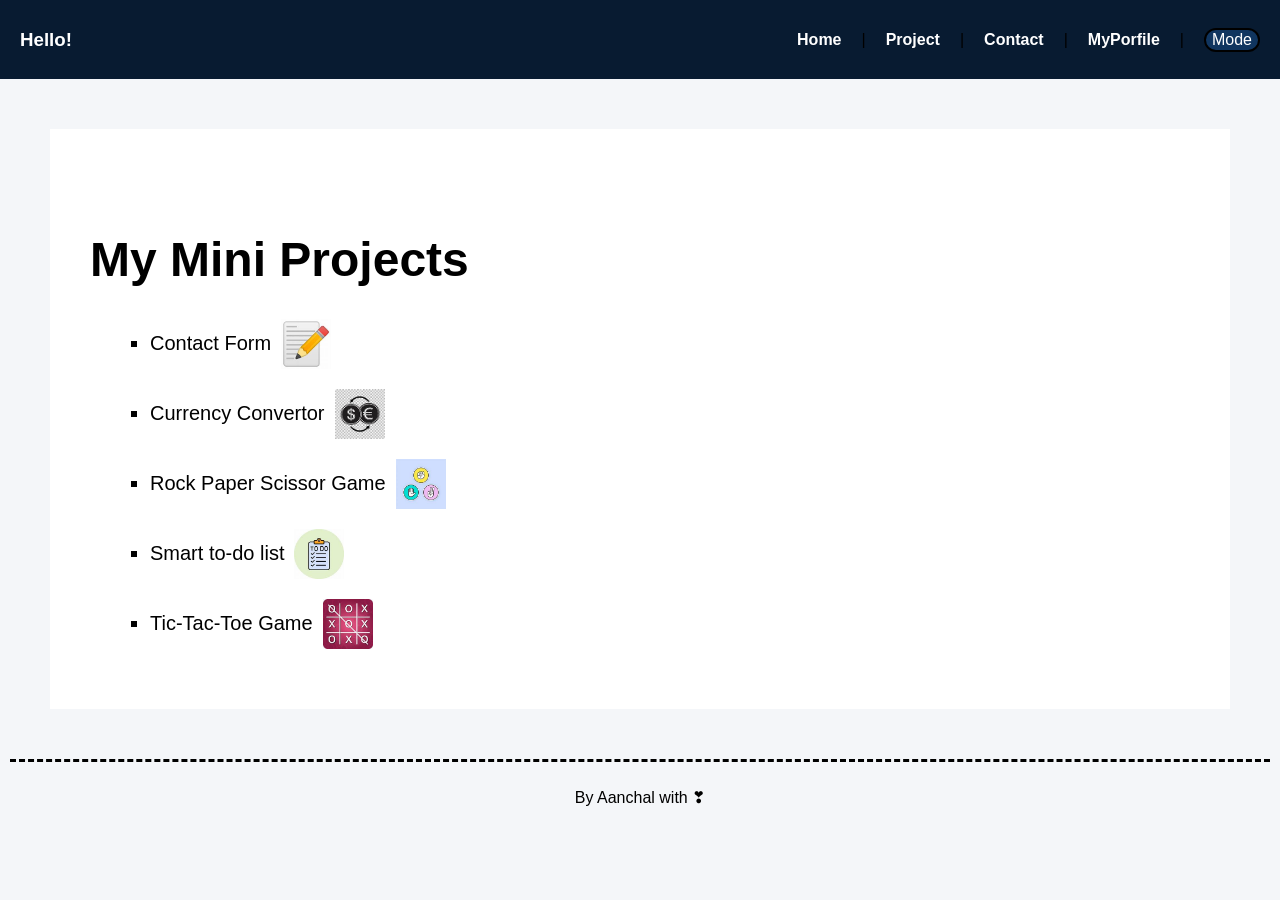
<file: mini_project/index.html>
<!DOCTYPE html>
<html lang="en">
<head>
    <meta charset="UTF-8">
    <meta name="viewport" content="width=device-width, initial-scale=1.0">
    <title>Projects</title>
    <link rel="stylesheet" href="style.css">
    <script src="script.js" defer></script>
</head>
<body>
    <header>
            <nav>
                <h3>Hello!</h3>
                 <div>
                    <a href="#">Home</a> |        
                    <a href="#">Project</a> |
                    <a href="#">Contact</a> |
                    <a href="#">MyPorfile</a> |
                    <button id="modeBtn">Mode</button>
                </div>
            </nav>
    </header>  
    <div class="main">
        <div class="project-container">
            <h1>My Mini Projects</h1>
            <div class="projects">
                <ul>
                    <li>
                        <div class="project">
                            <a href="./contactForm/index.html">Contact Form</a>
                            <img src="./Images/Form.jpeg" alt="Form">
                        </div>
                    </li>
                    <li>
                        <div class="project">
                            <a href="./CurrencyConvertor/index.html">Currency Convertor</a>
                            <img src="./Images/Converter.jpeg" alt="Converter">
                        </div>
                    </li>
                    <li>
                        <div class="project">
                            <a href="./RockPaperScissor/index.html">Rock Paper Scissor Game</a>
                            <img src="./Images/rockpaperscissor.jpeg" alt="Game">
                        </div>
                    </li>
                    <li>
                        <div class="project">
                            <a href="./Smart to-do list/index.html">Smart to-do list</a>
                            <img src="./Images/todolist.jpeg" alt="App">
                        </div>
                    </li>
                    <li>
                        <div class="project">
                            <a href="./TicTacToe/index.html">Tic-Tac-Toe Game</a>
                            <img src="./Images/tictactoe.jpeg" alt="Game">
                        </div>
                    </li>
                </ul>
            </div>
        </div>
    </div>
    <div class="footer">
        <p>By Aanchal with &#10083;</p>
    </div>
</body>
</html>
</file>
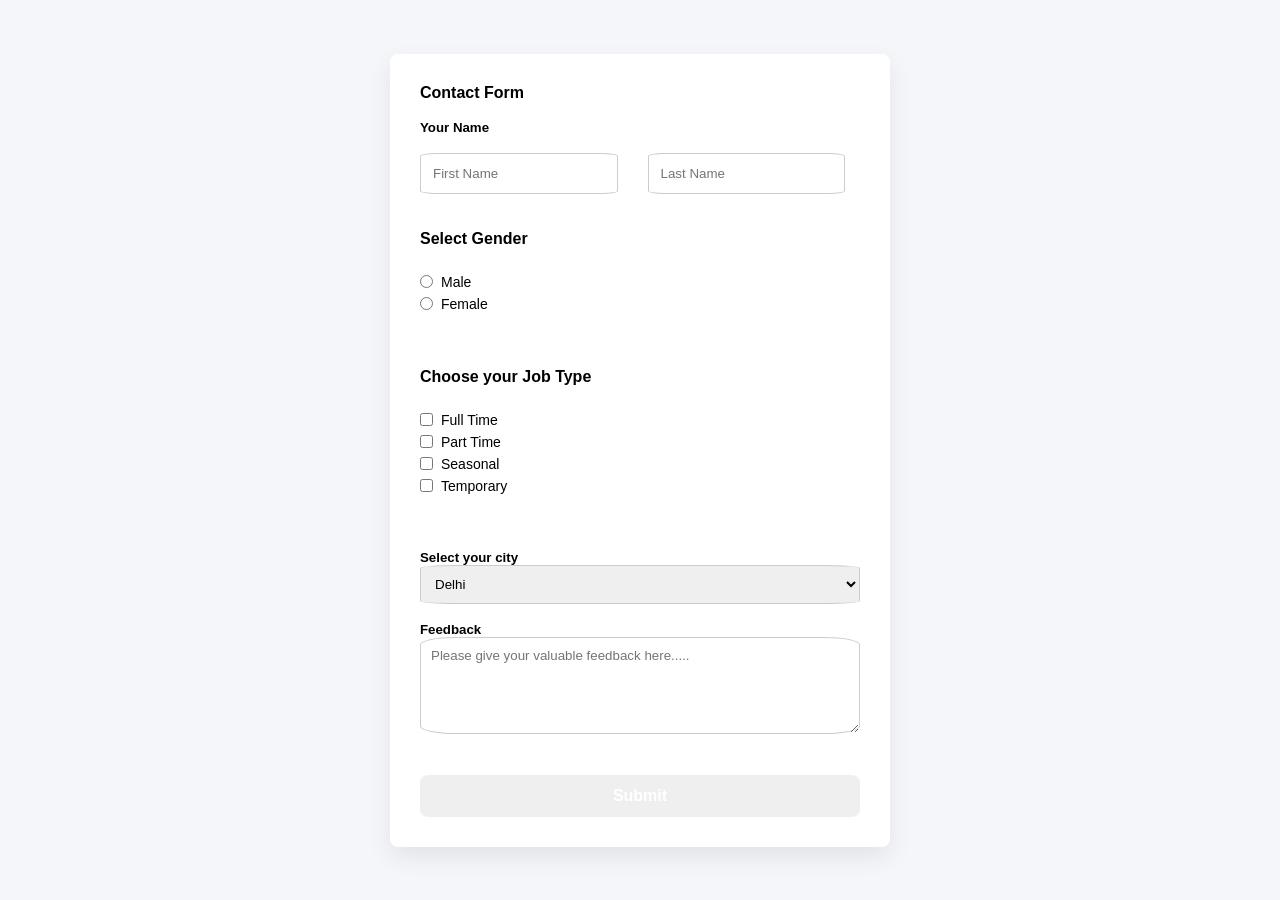
<file: mini_project/contactForm/index.html>
<!DOCTYPE html>
<html lang="en">
<head>
    <meta charset="UTF-8">
    <meta name="viewport" content="width=device-width, initial-scale=1.0">
    <title>Contact Form</title>
    <link rel="stylesheet" href="style.css">
    <script src="script.js" defer></script>
</head>
<body>
    <form id="contactForm">
            <h4>Contact Form</h4>
            <br>
                <h5>Your Name</h5>
                <br>
                <div class="name-row">
                    <input type="text" placeholder="First Name" id="firstName" required>
                    <p class="error" id="firstNameError"></p>
                    <input type="text" placeholder="Last Name" id="lastName" required>
                    <p class="error" id="lastNameError" ></p>
                </div>
                <br><br>
                <div class="option-group">
                    <spam class="group-tittle">Select Gender</spam>
                    <br>
                    <label for="male" class="option">
                        <input type="radio" value="male" name="gender"  id="male">
                        Male
                    </label>
                   
                    <label for="female" class="option">
                        <input type="radio" value="female" name="gender" id="female">
                        Female
                    </label>
                </div>
                <p class="error" id="genderError"></p>
                
                <br><br>
                <div class="option-group">
                    <spam class="group-tittle">Choose your Job Type</spam>
                    <br>
                    <label for="fullTime" class="option">
                        <input type="checkbox" value="fullTime" name="job" id="fullTime">
                        Full Time
                    </label>
               
                    <label for="partTime" class="option">
                        <input type="checkbox" value="partTime" name="job" id="partTime">
                        Part Time
                    </label>
                
                    <label for="seasonal" class="option">
                        <input type="checkbox" value="seasonal" name="job" id="seasonal">
                        Seasonal
                    </label>
                
                    <label for="temporary" class="option">
                        <input type="checkbox" value="temporary" name="job" id="temporary">
                        Temporary
                    </label>
                </div>
                <br><br>
                <h5>Select your city</h5>
                <select name="city">
                    <option value="delhi">Delhi</option>
                    <option value="pune">Pune</option>
                    <option value="Banglore">Banglore</option>
                    <option value="chhenai">Chhenai</option>
                </select>
                <br><br>
                <h5>Feedback</h5>
                <textarea name="feedback" id="feedback" placeholder="Please give your valuable feedback here....." rows="5"></textarea>
                <p class="error" id="feedbackError"></p>
                <br>
                <div class="btn-container">
                    <button type="submit" id="submitBtn">Submit</button>
                </div>
    </form>
    <div id="successModal" class="modal">
        <div class="modal-content">
            <div class="sucess-icon">&check;</div>
            <h2>Success!</h2>
            <p id="successMessage">Your form was submitted successfully! &#127882</p>
            <button id="closeModal">Close</button>
        </div>
    </div>
</body>
</html>
</file>
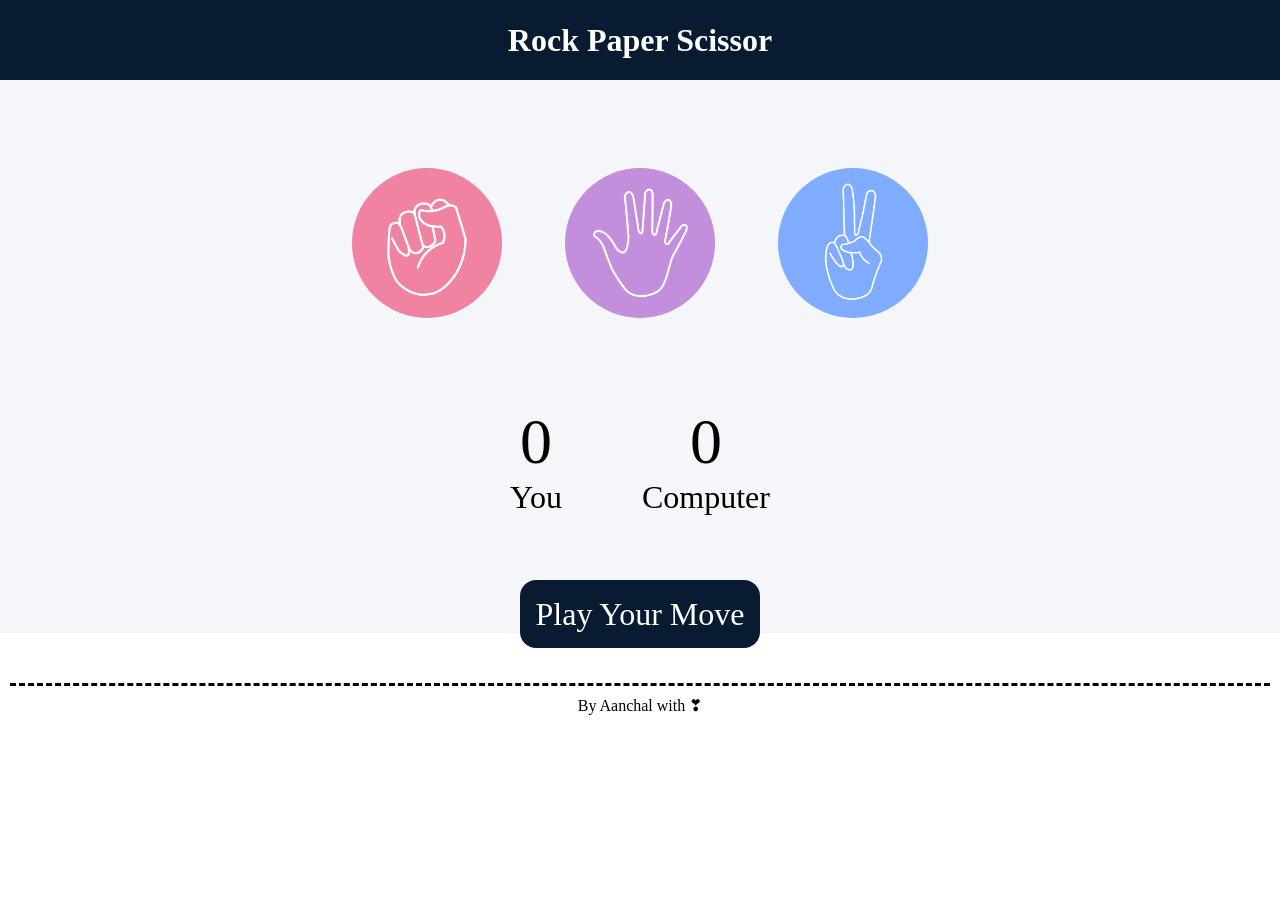
<file: mini_project/RockPaperScissor/index.html>
<!DOCTYPE html>
<html lang="en">
<head>
    <meta charset="UTF-8">
    <meta name="viewport" content="width=device-width, initial-scale=1.0">
    <title>Rock Paper Scissor Game</title>
    <link rel="stylesheet" href="style.css">
</head>
<body>
    <div class="main">
        <h1>Rock Paper Scissor</h1>
        <div class="game-container">
            <div class="choices">
                <div class="choice" id="rock">
                    <img src="./images/rock.png" alt="Rock">
                </div>
                <div class="choice" id="paper">
                    <img src="./images/paper.png" alt="Paper">
                </div>
                <div class="choice" id="scissors">
                    <img src="./images/scissors.png" alt="Scissor">
                </div>
            </div>

            <div class="score-board">
                <div class="score">
                    <p id="user">0</p>
                    <p>You</p>
                </div>
                <div class="score">
                    <p id="computer">0</p>
                    <p>Computer</p>
                </div>
            </div>

            <div class="msg-container">
                <p id="msg">Play Your Move</p>
            </div>
        </div>
    </div>
    <div class="footer">
        <p>By Aanchal with &#10083;</p>
    </div>
    
    <script src="script.js"></script>
</body>
</html>
</file>
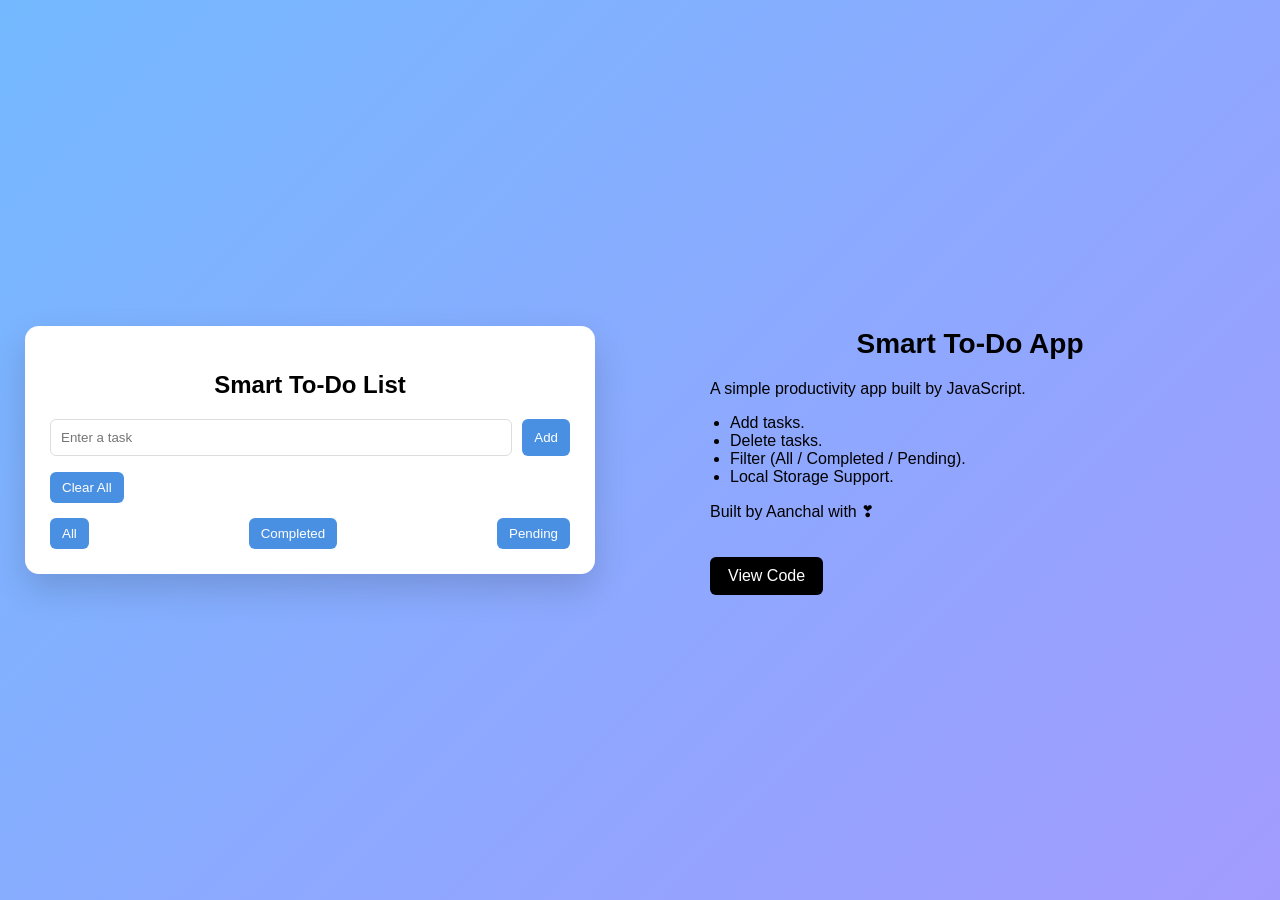
<file: mini_project/Smart to-do list/index.html>
<!DOCTYPE html>
<html lang="en">
<head>
    <meta charset="UTF-8">
    <meta name="viewport" content="width=device-width, initial-scale=1.0">
    <title>List</title>
    <link rel="stylesheet" href="style.css">
    <script src="script.js" defer></script>
</head>
<body>
    <div class="main">
        <div class="todo-container">
            <h2>Smart To-Do List</h2>
            <div class="input-section">
                <input type="text" id="taskInput" placeholder="Enter a task">
                <button id="addBtn">Add</button>
            </div>

            <p class="error" id="taskError"></p>

            <ul id="taskList"></ul>
        
            <p id="emptyMessage" style="display: none; text-align: center; margin-top: 10px;">
                No tasks yet.
            </p>

            <p id="taskStats"></p>

            <button id="clearAllBtn">Clear All</button>

            <div class="filters">
                <button id="allBtn">All</button>
                <button id="completedBtn">Completed</button>
                <button id="pendingBtn">Pending</button>
            </div>
        </div>

        <div class="info">
            <h2>Smart To-Do App</h2>
            <p>A simple productivity app built by JavaScript.
                <ul>
                    <li>Add tasks.</li>
                    <li>Delete tasks.</li>
                    <li>Filter (All / Completed / Pending).</li>
                    <li>Local Storage Support.</li>
                </ul>
            </p>
            <p id="author">Built by Aanchal with &#10083;</p>
            <a href="#" class="githubBtn">View Code</a>
        </div>
    </div>
</body>
</html>
</file>
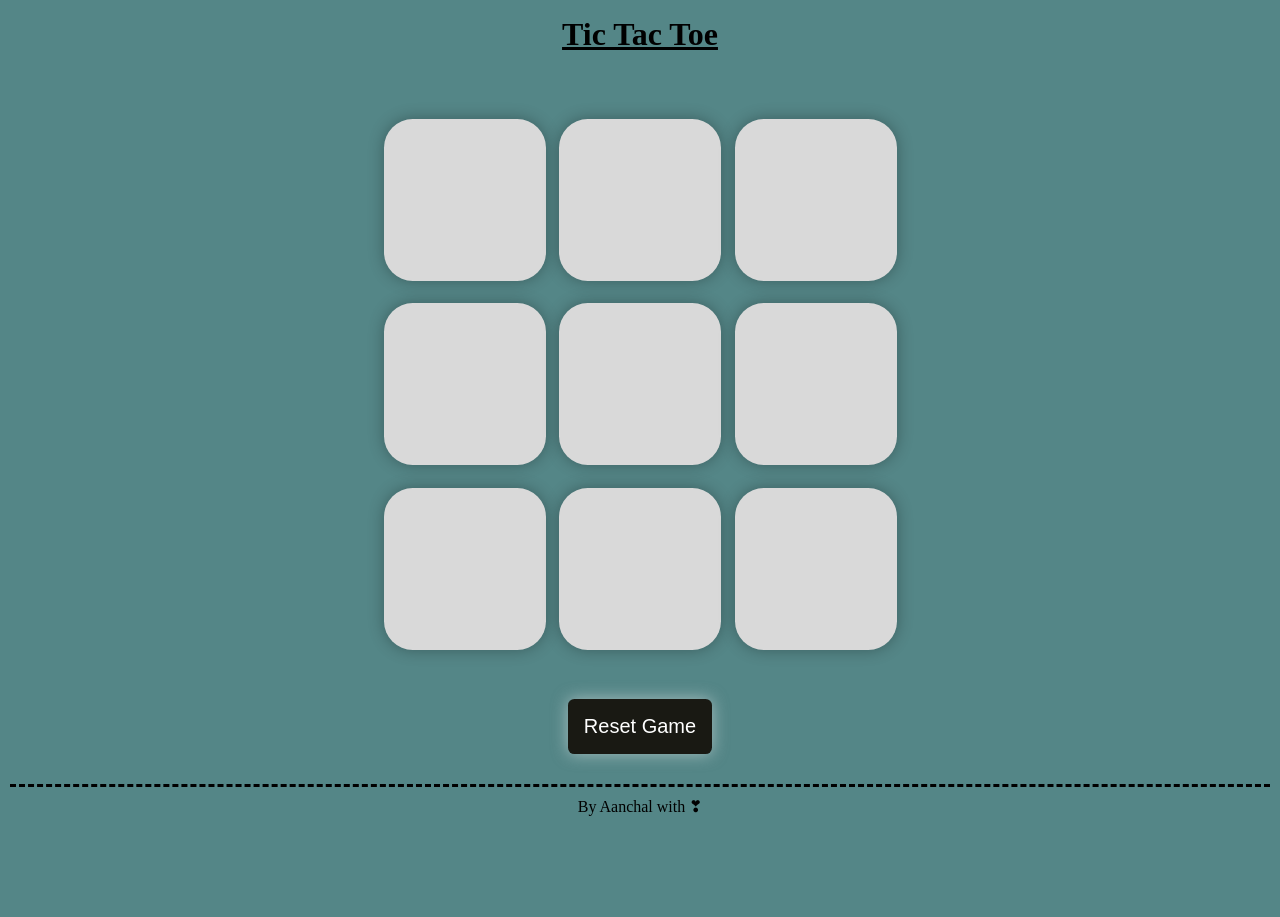
<file: mini_project/TicTacToe/index.html>
<!DOCTYPE html>
<html lang="en">
<head>
    <meta charset="UTF-8">
    <meta name="viewport" content="width=device-width, initial-scale=1.0">
    <title>Tic-Tac-Toe Game</title>
    <link rel="stylesheet" href="style.css">
</head>
<body>
    <main>
        <div class="msg-container" id="win">
            <p id="winMsg"></p>
            <button class="newBtn">New Game</button>
        </div>
        <div class="msg-container" id="draw">
            <p id="drawMsg"></p>
            <button class="newBtn">New Game</button>
        </div>
        <h1>Tic Tac Toe</h1>
        <div class="game-container">
            <div class="game">
                <button class="box"></button>
                <button class="box"></button>
                <button class="box"></button>
                <button class="box"></button>
                <button class="box"></button>
                <button class="box"></button>
                <button class="box"></button>
                <button class="box"></button>
                <button class="box"></button>
            </div>
        </div>
        <button id="resetBtn">Reset Game</button>
    </main>
    <footer>
        <p>By Aanchal with &#10083;</p>
    </footer>
    <script src="script.js"></script>
</body>
</html>
</file>
<file: mini_project/style.css>
body {
    margin: 0px;
    font-family: Arial, Helvetica, sans-serif;
    background-color: #f4f6f9;
}

nav {
    display: flex;
    justify-content: space-between;
    align-items: center;
    background-color: #081b31;
    padding: 10px 20px;
}

nav h3 {
    color: #fff;
}

nav div {
    display: flex;
    align-items: center;
    gap: 20px;
}

nav a {
    color: white;
    text-decoration: none;
    font-weight: bold;
}

.dark{
    background-color: black;
    color: white;
}
.light{
    background-color: #f4f6f9;
    color: black;
}

button {
    font-size: 16px;
    background-color: #10355f;
    color: #fff;
    border-style: solid;
    border-radius: 1rem;
}

.main {
    margin: 50px;
    padding: 20px;
    background: #fff;
}

h1 {
    color: black;
    font-size: 3rem;
}

.project-container {
    margin-top: 30px;
    padding: 20px;
}

.projects {
    font-size: 20px;
}

.project {
    display: flex;
    align-items: center;
    gap: 10px;
}

a {
    text-decoration: none;
    color: black;
}

ul {
    list-style-type: square;
}

li {
    margin: 20px;
}

li img {
    height: 50px;
    width: 50px;
}

.footer {
    height: 100px;
    margin: 10px;
    padding: 10px;
    text-align: center;
    border-top-color: black;
    border-top-style: dashed;
}
</file>
<file: mini_project/contactForm/style.css>
*{
    margin: 0;
    padding: 0;
    box-sizing: border-box;
    font-family: Arial, Helvetica, sans-serif;
}

body{
    background-color: #f4f6f9;
    display: flex;
    justify-content: center;
    align-items: center;
    min-height: 100vh;
}


/* Form Container */
form{
    background-color: white;
    padding: 30px;
    width: 50%;
    max-width: 500px;
    border-radius: 8px;
    box-shadow: 0 10px 25px rgba(0, 0, 0, 0.08);
    transition: transform 0.2s ease;
}

form h2{
    text-align: center;
    margin-bottom: 20px;
}


/* Input Feild */
.input-group{
    margin-bottom: 15px;
}

label{
    display: block;
    margin-bottom: 6px;
    font-weight: 600;
    font-size: 14px;
}

input[type=text]{
    padding: 12px;
    margin: 10px o;
}

.name-row{
    display: flex;
    gap: 15px;
}

@media (max-width: 600px){
    .name-row{
        flex-direction: column;
    }
}

input, select, textarea{
    width: 100%;
    padding: 10px;
    border: 1px solid #ccc;
    border-radius: 8%;
    outline: none;
    transition: border 0.2s ease;
}

input:focus, select:focus, textarea:focus{
    outline: none;
    border: 2px solid #667eea;
}


/* Option Feild */
.option-group {
    margin-bottom: 20px;
}

.group-tittle{
    display: block;
    margin-bottom: 8px;
    font-weight: 600;
}

.option{
    display: flex;
    align-items: center;
    gap: 8px;
    margin-bottom: 6px;
    font-weight: normal;
}

.option input{
    width: auto;
}

/* Error & Success States */
.error{
    color: #e74c3c;
    font-size: 13px;
    margin-top: 4px;
}
.inValid{
    border: 2px solid red;
}
.valid{
    border: 2px solid green;
}
#successMessage{
    color: #2ecc71;
    text-align: center;
    margin-top: 15px;
    font-weight: 600;
}


/* Button */
button{
    width: 100%;
    padding: 12px;
    background-color: linear-gradient(135deg, #667eea, #764ba2);
    color: white;
    border: none;
    border-radius: 8px;
    cursor: pointer;
    font-size: 16px;
    font-weight: bold;
    transition: opacity 0.2s ease;
}

button:hover{
    background-color: #45a049;
    opacity: 0.9;
}

button:disabled{
    background-color: #ccc;
    cursor: not-allowed;
}

.btn-container{
    text-align: center;
    margin-top: 15px;
}


/* Shake Animation */
@keyframes shake {
    0%, 100% { transform: translateX(0);}
    25% { transform: translateX(-8px);}
    50% { transform: translateX(8px);}
    75% { transform: translateX(-8px);}
}

.shake {
    animation: shake 0.3s ease;
}


/* Modal Overlay */
.modal{
    position: fixed;
    inset: 0;
    width: 100%;
    height: 100%;
    display: none;
    background-color: linear-gradient(135deg, #667eea, #764ba2);
    justify-content: center;
    align-items: center;

    opacity: 0;
    transition: opacity 0.3s ease;
}
.modal.show {
    display: flex;
    opacity: 1;
}

/* Modal Content */
.modal-content {
    background-color: rgba(255, 255, 255, 0.15);
    backdrop-filter: blur(10px);
    -webkit-backdrop-filter: blur(10px);
    padding: 30px;
    border-radius: 20px;
    text-align: center;
    color: black;
    width: 300px;
    transform: scale(0.8);
    transition: transform 0.3s ease;
    box-shadow: 0 8px 30px rgba(0, 0, 0, 0.3);
}
.modal.show .modal-content {
    transform: scale(1);
}


/* Success Icon */
.success-icon {
    width: 70px;
    height: 70px;
    background-color: #4caf50;
    color: white;
    font-size: 40px;
    border-radius: 50%;
    display: flex;
    justify-content: center;
    align-items: center;
    margin: 0 auto 15px;
    animation: pop 0.4s ease forwards;
}

@keyframes pop {
    0% { transform: scale(0);}
    80% { transform: scale(1.2);}
    100% { transform: scale(1);}
}
</file>
<file: mini_project/RockPaperScissor/style.css>
* {
    margin: 0;
    padding: 0;
    text-align: center;
}

.main {
    background-color: #f4f6f9;
}

h1 {
    background-color: #081b31;
    color: white;
    height: 5rem;
    line-height: 5rem;
}

.choice {
    height: 165px;
    width: 165px;
    border-radius: 50%;
    display: flex;
    align-items: center;
    justify-content: center;
}

.choice:hover {
    background-color: #081b31;
}

img {
    height: 150px;
    width: 150px;
    object-fit: cover;
    border-radius: 50%;
}

.choices {
    display: flex;
    align-items: center;
    justify-content: center;
    gap: 3rem;
    margin: 5rem;
}

.score-board {
    display: flex;
    align-items: center;
    justify-content: center;
    font-size: 2rem;
    gap: 5rem;
    margin: 5rem;
}

#user, #computer {
    font-size: 4rem;
}

.msg-container {
    margin: 50px;
}

#msg {
    background-color: #081b31;
    color: #fff;
    font-size: 2rem;
    display: inline;
    padding: 1rem;
    border-radius: 1rem;
}

.userWin {
    background-color: green;
}

.footer {
    height: 100px;
    margin: 10px;
    padding: 10px;
    border-top-color: black;
    border-top-style: dashed;
}
</file>
<file: mini_project/Smart to-do list/style.css>
body {
    font-family: Arial, Helvetica, sans-serif;
    background: linear-gradient(135deg, #74b9ff, #a29bfe);
    margin: 0;
}

.main {
    display: flex;
    min-height: 100vh;
    justify-items: center;
    align-items: center;
    gap: 40px;
    animation: fadeIn 0.6s ease;
}

.todo-container {
    flex: 1;
    background: white;
    width: 450px;
    margin: 25px;
    padding: 25px;
    border-radius: 14px;
    box-shadow: 0 15px 35px rgba(0, 0, 0, 0.15);
}

h2 {
    text-align: center;
    margin-bottom: 20px;
}

.input-section {
    display: flex;
    gap: 10px;
}

input {
    flex: 1;
    padding: 10px;
    border-radius: 6px;
    border: 1px solid #ddd;
}

.error {
    color: red;
    font-size: 14px;
}

button {
    padding: 8px 12px;
    border: none;
    border-radius: 6px;
    cursor: pointer;
    background: #4a90e2;
    color: white;
    transition: all 0.2s ease;
}

button:hover {
    transform: translateY(-2px);
    opacity: 0.9;
}

.todo-container li {
    display: flex;
    justify-content: space-between;
    align-items: center;
    margin-top: 10px;
    padding: 8px;
    background: #f9fafc;
    border-radius: 6px;
    cursor: pointer;
    transition: all 0.3s ease;
}

.completed {
    text-decoration: line-through;
    color: gray;
    opacity: 0.6;
}

.filters {
    margin-top: 15px;
    display: flex;
    justify-content: space-between;
}

.filters button.active {
    background: #222;
}

#taskStats {
    margin-top: 15px;
    font-size: 14px;
    color: #555;
}

.info {
    flex: 1;
    margin: 25px;
    padding: 25px;
    color: black;
}

.info h2 {
    font-size: 28px;
}

.info ul {
    padding-left: 20px;
}

.author {
    margin-top: 20px;
    font-weight: bold;
}

.githubBtn {
    display: inline-block;
    margin-top: 20px;
    padding: 10px 18px;
    background: black;
    color: white;
    border-radius: 6px;
    text-decoration: none;
    transition: 0.2s;
}

.githubBtn:hover {
    background: #333;
}

@media (max-width: 768px) {
    .main {
        flex-direction: column;
        text-align: center;
    }
}

@keyframes fadeIn {
    from {
        opacity: 0;
        transform: translateY(20px);
    }

    to {
        opacity: 1;
        transform: translateY(0);
    }
}
</file>
<file: mini_project/TicTacToe/style.css>
* {
    margin: 0;
    padding: 0;
}

body {
    background-color: #548687;
    text-align: center;
}

h1 {
    margin: 1rem;
    text-decoration: underline;
}

.game-container {
    height: 70vh;
    display: flex;
    justify-content: center;
    align-items: center;
    gap: 1.5vmin;
}

.game {
    height: 60vmin;
    width: 60vmin;
    display: flex;
    flex-wrap: wrap;
    justify-content: center;
    align-items: center;
    gap: 1.5vmin;
}

.box {
    height: 18vmin;
    width: 18vmin;
    border-radius: 1.8rem;
    border: none;
    box-shadow: 0 0 1rem rgba(0, 0, 0, 0.3);
    font-size: 8vmin;
    background-color: #d9d9d9;
    cursor: pointer;
}
.boxX {
    color: #000;
}
.boxO {
    color: red;
}

#resetBtn {
    padding: 1rem;
    font-size: 1.25rem;
    border: none;
    border-radius: 0.4rem;
    box-shadow: 0 0 1rem rgba(248, 246, 246, 0.5);
    background-color: #191913;
    color: #fff;
    cursor: pointer;
}

.msg-container {
    height: 50rem;
    display: none;
    border-radius: 20px;
    text-align: center;
    justify-content: center;
    align-items: center;
    color: #fff;
    font-size: 3rem;
    gap: 4rem;
    flex-direction: column;
}

.msg-container.show {
    display: flex;
}

.newBtn {
    padding: 0.5rem;
    font-size: 1.05rem;
    border: none;
    border-radius: 0.4rem;
    box-shadow: 0 0 1rem rgba(0, 0, 0, 0.3);
    background-color: #191913;
    color: #fff;
    cursor: pointer;
}

footer {
    height: 100px;
    margin: 10px;
    margin-top: 30px;
    padding: 10px;
    text-align: center;
    border-top-color: black;
    border-top-style: dashed;
}
</file>
